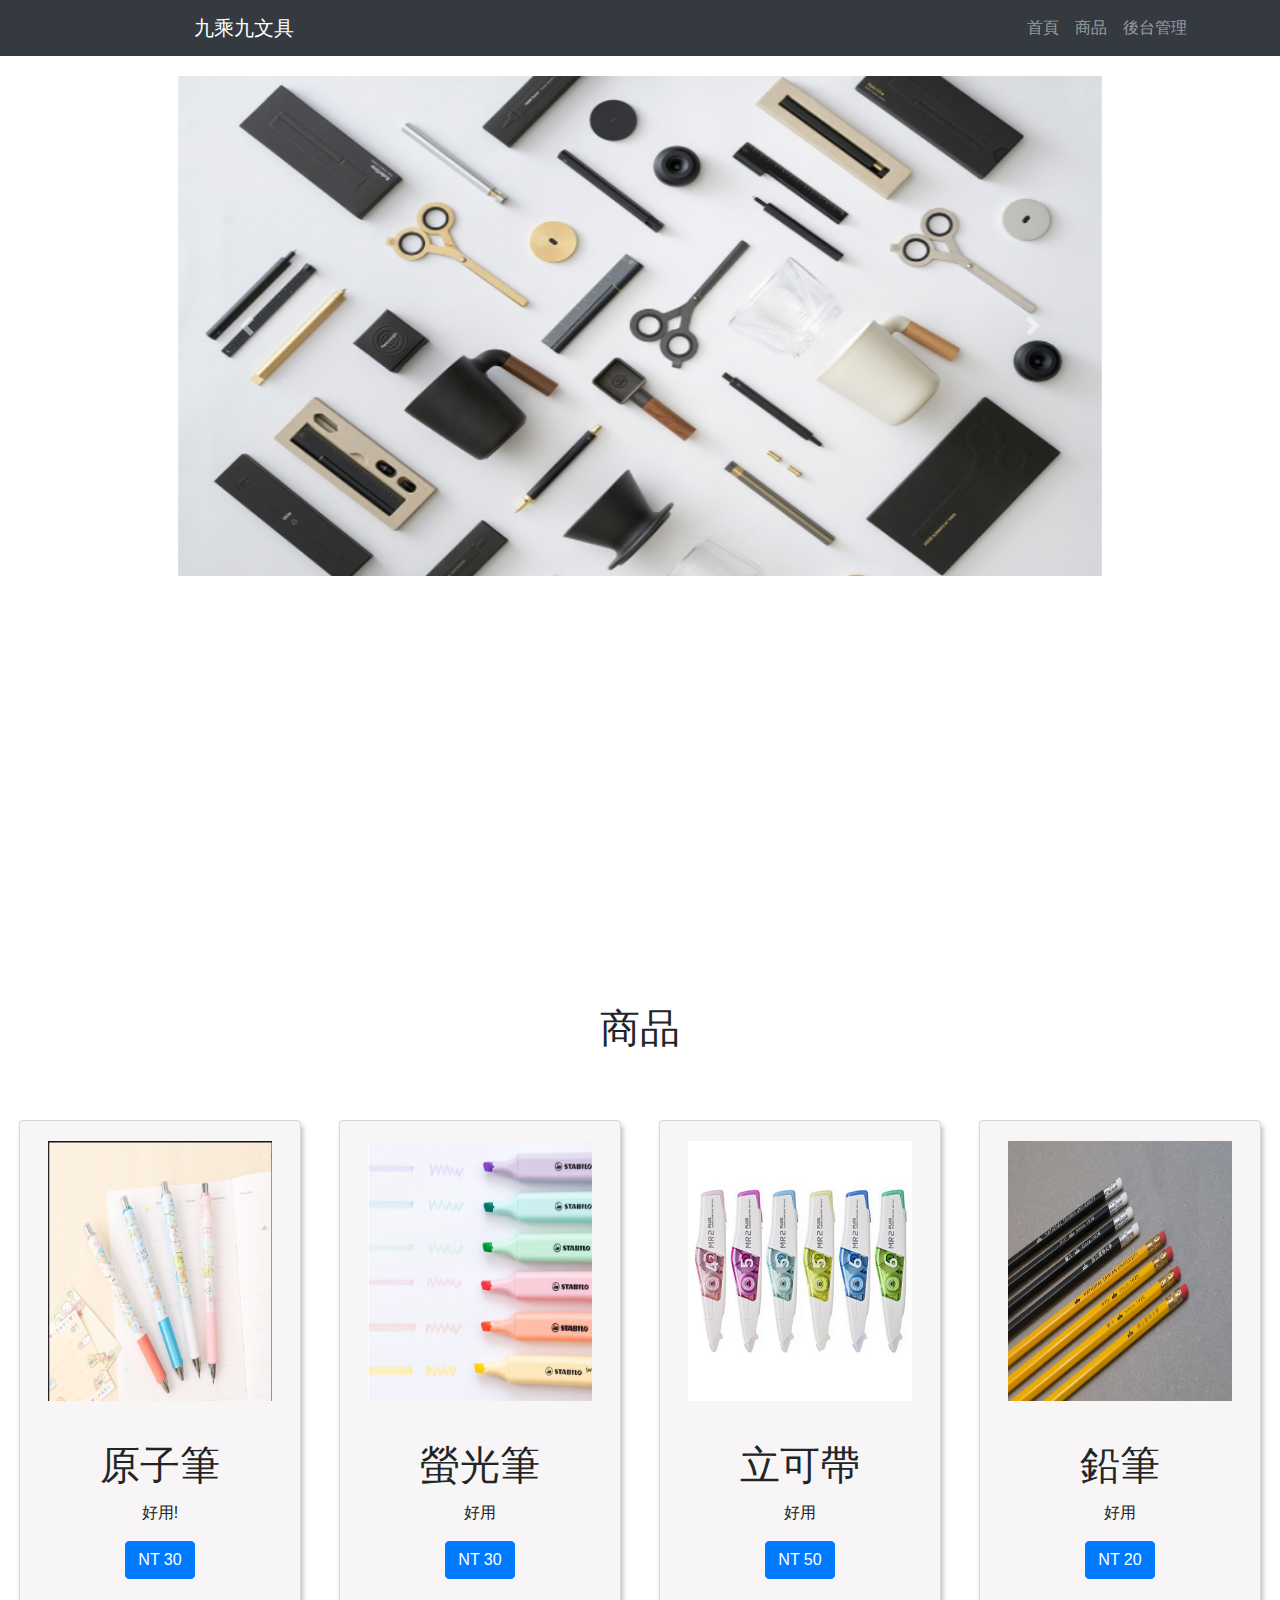
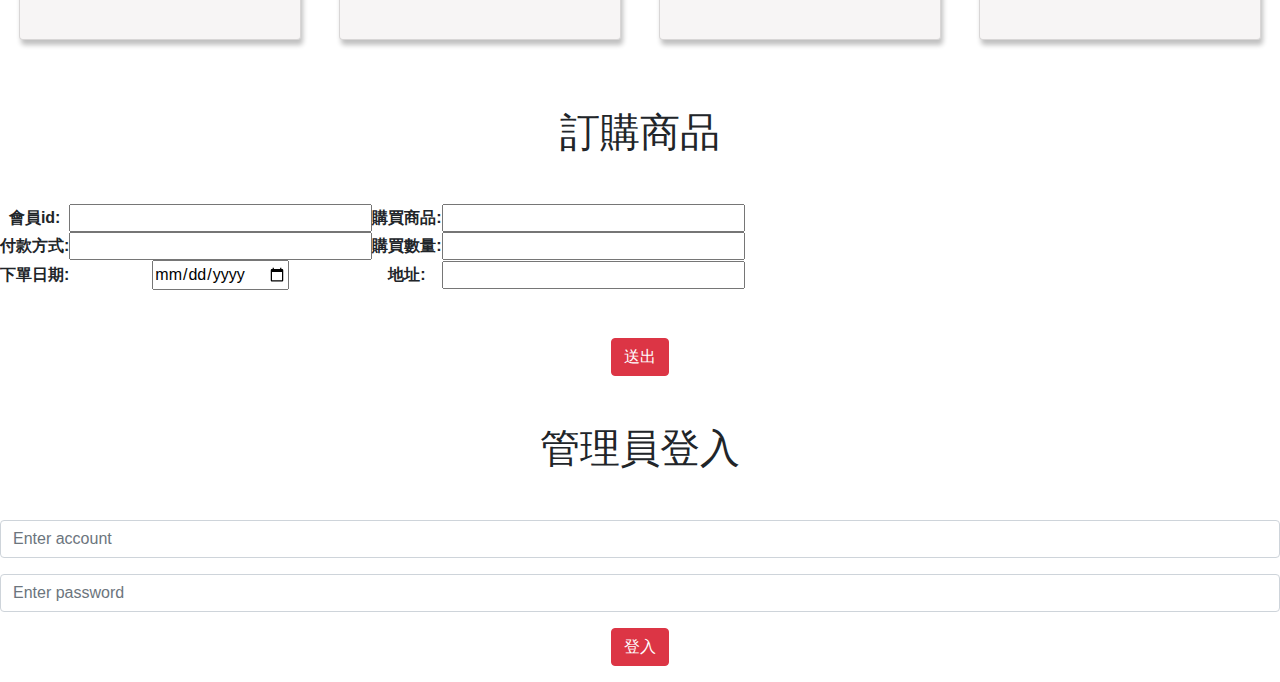
<file: index.html>
<!DOCTYPE html>
<html lang="en">
<head>
    <meta charset="UTF-8">
    <meta name="viewport" content="width=device-width, initial-scale=1.0">
    <title>9*9文具</title>
    <link rel="stylesheet" href="./style.css">
    <link rel="stylesheet" href="https://maxcdn.bootstrapcdn.com/bootstrap/4.5.2/css/bootstrap.min.css">

<!-- jQuery library -->
<script src="https://ajax.googleapis.com/ajax/libs/jquery/3.5.1/jquery.min.js"></script>

<!-- Popper JS -->
<script src="https://cdnjs.cloudflare.com/ajax/libs/popper.js/1.16.0/umd/popper.min.js"></script>

<!-- Latest compiled JavaScript -->
<script src="https://maxcdn.bootstrapcdn.com/bootstrap/4.5.2/js/bootstrap.min.js"></script>
</head>
<body>
    
        <nav class="navbar navbar-expand-sm navbar-dark bg-dark">
            <div class="container">
                <div class="logodiv">
            <a href="index.html" class="navbar-brand logo">九乘九文具</a>
        </div>
            <button data-target="#menu" class="navbar-toggler" data-toggle="collapse">
                <span class="navbar-toggler-icon"></span>
            </button> 

            <div class="collapse navbar-collapse" id="menu">
                <ul class="navbar-nav ml-auto" >
                    <li class="nav-items"><a href="index.html" class="nav-link">首頁</a></li>
                    <li class="nav-items"><a href="#carouselExampleControls" class="nav-link">商品</a></li>
                    <li class="nav-items"><a href="#login container" class="nav-link">後台管理</a></li>
                </ul>
            </div>
        </div>
        </nav>
        <!-- navbar end here -->
 <div class="main">
             <div id="carouselExampleControls" class="carousel slide" data-ride="carousel">
            <div class="carousel-inner">
              <div class="carousel-item active">
                <img src="./images/ad1.jpeg" class="d-block w-100" alt="...">
              </div>
              <div class="carousel-item">
                <img src="./images/ad1.jpeg" class="d-block w-100" alt="...">
              </div>
              <div class="carousel-item">
                <img src="./images/ad1.jpeg" class="d-block w-100" alt="...">
              </div>
              <div class="carousel-item">
                <img src="./images/ad1.jpeg" class="d-block w-100" alt="...">
              </div>
            </div>
            <a class="carousel-control-prev" href="#carouselExampleControls" role="button" data-slide="prev">
              <span class="carousel-control-prev-icon" aria-hidden="true"></span>
              <span class="sr-only">Previous</span>
            </a>
            <a class="carousel-control-next" href="#carouselExampleControls" role="button" data-slide="next">
              <span class="carousel-control-next-icon" aria-hidden="true"></span>
              <span class="sr-only">Next</span>
            </a>
          </div>
    </div>
 
    <!-- carousel end here -->


        <div id="product container-fluid"> 
        <h1 class="text-center text-bold text-gray m-5">商品</h1>
        <div class="allcard d-flex flex-wrap justify-content-around">
        
            <div class="card text-center">
                <img  class="card-img-top" src="./images/1.jpg"/>
                <div class="card-body">
                    <h1 class="card-title">原子筆</h1>
                    <p>好用!</p>
                    <button class="btn btn-primary">NT 30</button>
                </div>
            </div>
            <div class="card text-center">
                <img  class="card-img-top" src="./images/2.jpg"/>
                <div class="card-body">
                    <h1 class="card-title">螢光筆</h1>
                    <p>好用</p>
                    <button class="btn btn-primary">NT 30</button>
                </div>
            </div>
            <div class="card text-center">
                <img  class="card-img-top" src="./images/3.jpg"/>
                <div class="card-body">
                    <h1 class="card-title">立可帶</h1>
                    <p>好用</p>
                    <button class="btn btn-primary">NT 50</button>
                </div>
            </div>
            <div class="card text-center">
                <img  class="card-img-top" src="./images/4.jpg"/>
                <div class="card-body">
                    <h1 class="card-title">鉛筆</h1>
                    <p>好用</p>
                    <button class="btn btn-primary">NT 20</button>
                </div>
            </div>
        </div>
    </div>


    <div id="order_insert">
    <form name="form" action="http://127.0.0.1/final_project/order_insert.php" method="POST" accept-charset="UTF-8" align="center">
        <h1 class="text-center text-bold text-gray m-5">訂購商品</h1>
        <form action="" class="form col-4">
                       <table>
                        <tr>
                            <th>會員id:</th><td><input id="customer_id" type="text" name="customer_id" size="30" /></td>
                            <th>購買商品:</th><td ><input id="product_name" type="text" name="product_name" size="30" /></td>
                        </tr>
                        <tr>
                            <th>付款方式:</th><td><input id="payment" type="text" name="payment" size="30" /></td>
                            <th>購買數量:</th><td ><input id="quantity" type="text" name="quantity" size="30" /></td
                        </tr>
                        <tr>
                            <th>下單日期:</th><td><input id="order_date" type="date" name="order_date" size="30" /></td>      
                            <th>地址:</th><td><input id="require_address" type="text" name="require_address" size="30" /></td>
                        </tr>
                        </table>
            <div class="form-group m-5"><button type="submit" class="btn btn-danger">送出</button></div>
        </form>
    </div>

    <!-- product ends here -->

<!--
        <div class="container" id="customer"> 
        <h1 class="text-center text-bold">Join us</h1>
        <p>說明說明</p>
    </div>
-->    
    <!-- about end here -->
    <div id="login container">
        <form name="form" action="http://127.0.0.1/final_project/admin.html" method="POST" accept-charset="UTF-8" align="center">
        <h1 class="text-center text-bold text-gray m-5">管理員登入</h1>
        <form action="" class="form col-4">
            <div class="form-group"><input type="text" class="form-control" placeholder="Enter account"></div>
            <div class="form-group"><input type="password" class="form-control" placeholder="Enter password"></div>
            <div class="form-group"><button type="submit" class="btn btn-danger">登入</button></div>
            
        </form>

    </div>
</body>
</html>
</file>
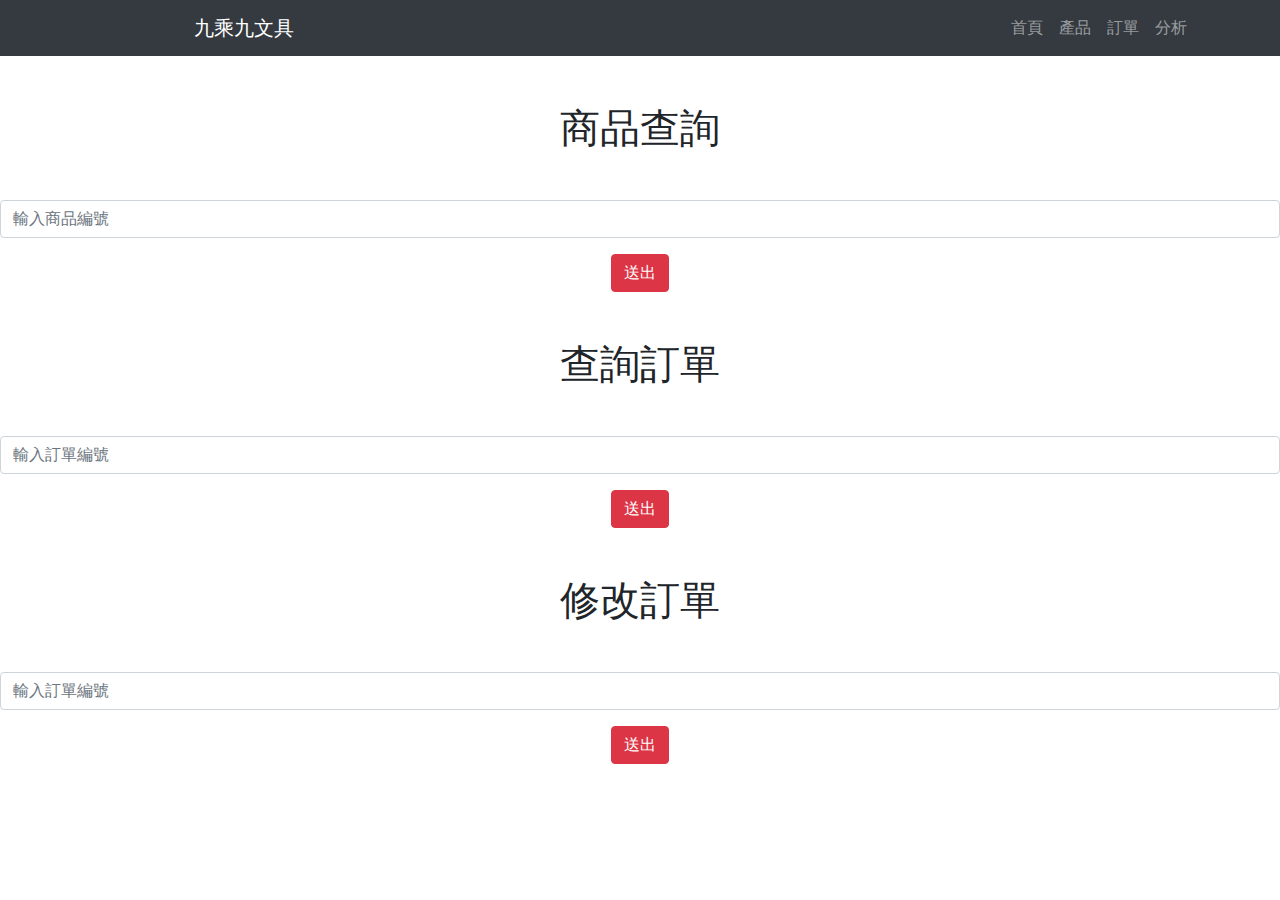
<file: admin.html>
<!DOCTYPE html>
<html lang="en">
<head>
    <meta charset="UTF-8">
    <meta name="viewport" content="width=device-width, initial-scale=1.0">
    <title>9*9文具</title>
    <link rel="stylesheet" href="./style.css">
    <link rel="stylesheet" href="https://maxcdn.bootstrapcdn.com/bootstrap/4.5.2/css/bootstrap.min.css">

<!-- jQuery library -->
<script src="https://ajax.googleapis.com/ajax/libs/jquery/3.5.1/jquery.min.js"></script>

<!-- Popper JS -->
<script src="https://cdnjs.cloudflare.com/ajax/libs/popper.js/1.16.0/umd/popper.min.js"></script>

<!-- Latest compiled JavaScript -->
<script src="https://maxcdn.bootstrapcdn.com/bootstrap/4.5.2/js/bootstrap.min.js"></script>
</head>
<body>
    
        <nav class="navbar navbar-expand-sm navbar-dark bg-dark">
            <div class="container">
                <div class="logodiv">
            <a href="admin.html" class="navbar-brand logo">九乘九文具</a>
        </div>
            <button data-target="#menu" class="navbar-toggler" data-toggle="collapse">
                <span class="navbar-toggler-icon"></span>
            </button> 

            <div class="collapse navbar-collapse" id="menu">
                <ul class="navbar-nav ml-auto" >
                <li class="nav-items"><a href="admin.html" class="nav-link">首頁</a></li>
                <li class="nav-items"><a href="product.html" class="nav-link">產品</a></li>
                <li class="nav-items"><a href="order.html" class="nav-link">訂單</a></li>
                <li class="nav-items"><a href="analysis.php" class="nav-link">分析</a></li>
                </ul>
            </div>
        </div>
        </nav>
        <!-- navbar end here -->
<!--product search-->
 <div id="product_search">
    <form name="form" action="http://127.0.0.1/final_project/product_search.php" method="POST" accept-charset="UTF-8" align="center">
        <h1 class="text-center text-bold text-gray m-5">商品查詢</h1>
        <form action="" class="form col-4">
            <!--<div class="form-group"><input type="text" name="product_id" class="form-control" placeholder="輸入商品編號"></div>-->
            <div class="form-group"><input type="text" name="product_id" class="form-control" placeholder="輸入商品編號"></div>
            <div class="form-group"><button type="submit" class="btn btn-danger">送出</button></div>
        </form>
    </div>
 
 <!--查詢訂單-->

    <div id="order_search">
    <form name="form" action="http://127.0.0.1/final_project/order_search.php" method="POST" accept-charset="UTF-8" align="center">
        <h1 class="text-center text-bold text-gray m-5">查詢訂單</h1>
        <form action="" class="form col-4">
            <div class="form-group"><input type="text" name="order_id" class="form-control" placeholder="輸入訂單編號"></div>
            <div class="form-group"><button type="submit" class="btn btn-danger">送出</button></div>
        </form>
    </div>


     <!--修改訂單-->

    <div id="order_update">
    <form name="form" action="http://127.0.0.1/final_project/order_update.php" method="POST" accept-charset="UTF-8" align="center">
        <h1 class="text-center text-bold text-gray m-5">修改訂單</h1>
        <form action="" class="form col-4">
            <div class="form-group"><input type="text" name="order_id" class="form-control" placeholder="輸入訂單編號"></div>
            <div class="form-group"><button type="submit" class="btn btn-danger">送出</button></div>
        </form>
    </div>


<!--賣場分析-->

</body>
</html>
</file>
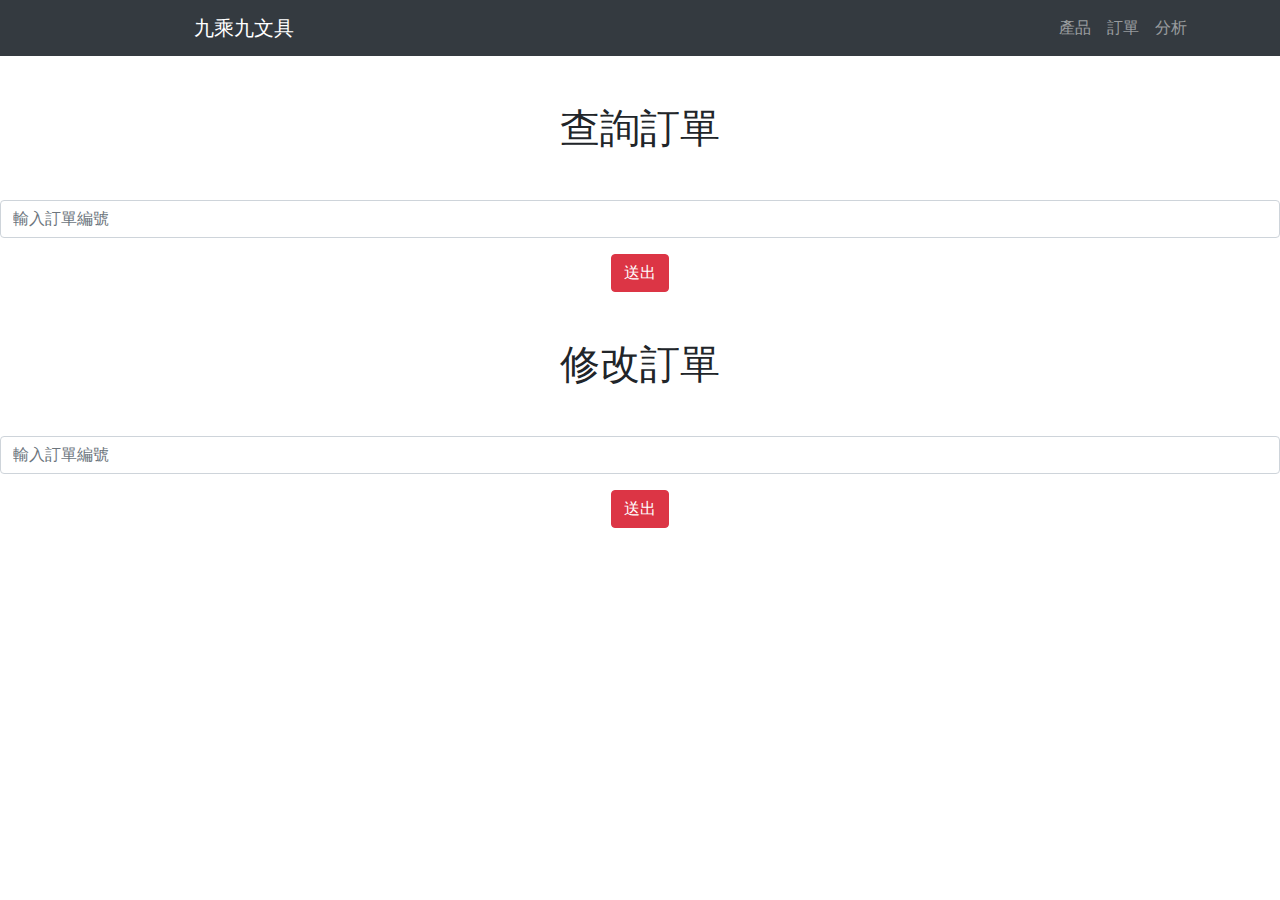
<file: order.html>
<!DOCTYPE html>
<html lang="en">
<head>
    <meta charset="UTF-8">
    <meta name="viewport" content="width=device-width, initial-scale=1.0">
    <title>9*9文具</title>
    <link rel="stylesheet" href="./style.css">
    <link rel="stylesheet" href="https://maxcdn.bootstrapcdn.com/bootstrap/4.5.2/css/bootstrap.min.css">

<!-- jQuery library -->
<script src="https://ajax.googleapis.com/ajax/libs/jquery/3.5.1/jquery.min.js"></script>

<!-- Popper JS -->
<script src="https://cdnjs.cloudflare.com/ajax/libs/popper.js/1.16.0/umd/popper.min.js"></script>

<!-- Latest compiled JavaScript -->
<script src="https://maxcdn.bootstrapcdn.com/bootstrap/4.5.2/js/bootstrap.min.js"></script>
</head>
<body>
    
        <nav class="navbar navbar-expand-sm navbar-dark bg-dark">
            <div class="container">
                <div class="logodiv">
            <a href="admin.html" class="navbar-brand logo">九乘九文具</a>
        </div>
            <button data-target="#menu" class="navbar-toggler" data-toggle="collapse">
                <span class="navbar-toggler-icon"></span>
            </button> 

            <div class="collapse navbar-collapse" id="menu">
                <ul class="navbar-nav ml-auto" >
                    <li class="nav-items"><a href="product.html" class="nav-link">產品</a></li>
                    <li class="nav-items"><a href="order.html" class="nav-link">訂單</a></li>
                    <li class="nav-items"><a href="analysis.php" class="nav-link">分析</a></li>
                </ul>
            </div>
        </div>
        </nav>

        <!--navi-->


    <!--查詢訂單-->

    <div id="order_search">
    <form name="form" action="http://127.0.0.1/final_project/order_search.php" method="POST" accept-charset="UTF-8" align="center">
        <h1 class="text-center text-bold text-gray m-5">查詢訂單</h1>
        <form action="" class="form col-4">
            <div class="form-group"><input type="text" name="order_id" class="form-control" placeholder="輸入訂單編號"></div>
            <div class="form-group"><button type="submit" class="btn btn-danger">送出</button></div>
        </form>
    </div>

    <!--修改訂單-->

    <div id="order_update">
    <form name="form" action="http://127.0.0.1/final_project/order_update.php" method="POST" accept-charset="UTF-8" align="center">
        <h1 class="text-center text-bold text-gray m-5">修改訂單</h1>
        <form action="" class="form col-4">
            <div class="form-group"><input type="text" name="order_id" class="form-control" placeholder="輸入訂單編號"></div>
            <div class="form-group"><button type="submit" class="btn btn-danger">送出</button></div>
        </form>
    </div>
</body>
</html>
</file>
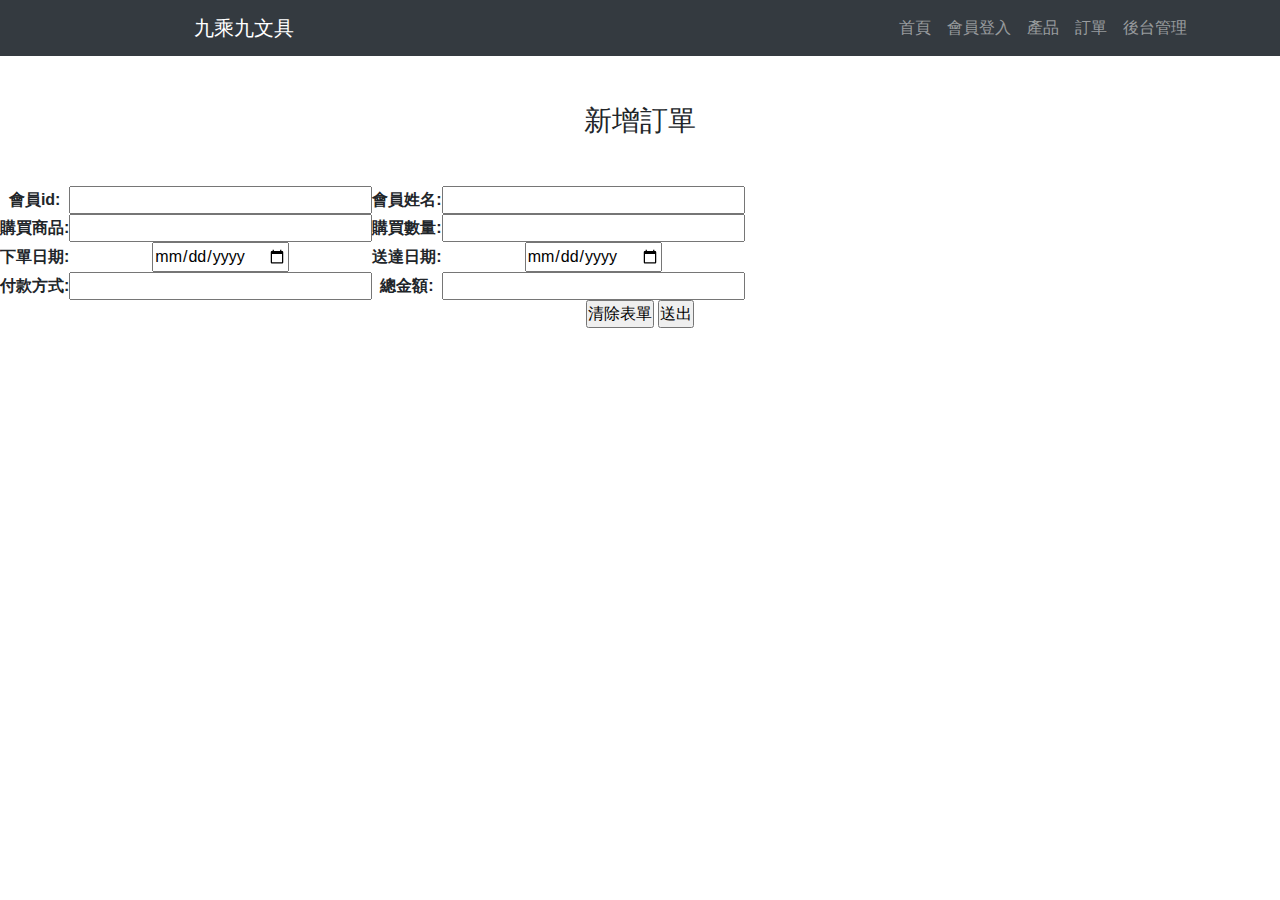
<file: order_insert.html>
<!DOCTYPE html>
<html lang="en">
<head>
    <meta charset="UTF-8">
    <meta name="viewport" content="width=device-width, initial-scale=1.0">
    <title>9*9文具</title>
    <link rel="stylesheet" href="./style.css">
    <link rel="stylesheet" href="https://maxcdn.bootstrapcdn.com/bootstrap/4.5.2/css/bootstrap.min.css">

<!-- jQuery library -->
<script src="https://ajax.googleapis.com/ajax/libs/jquery/3.5.1/jquery.min.js"></script>

<!-- Popper JS -->
<script src="https://cdnjs.cloudflare.com/ajax/libs/popper.js/1.16.0/umd/popper.min.js"></script>

<!-- Latest compiled JavaScript -->
<script src="https://maxcdn.bootstrapcdn.com/bootstrap/4.5.2/js/bootstrap.min.js"></script>
</head>
<body>
    
        <nav class="navbar navbar-expand-sm navbar-dark bg-dark">
            <div class="container">
                <div class="logodiv">
            <a href="#" class="navbar-brand logo">九乘九文具</a>
        </div>
            <button data-target="#menu" class="navbar-toggler" data-toggle="collapse">
                <span class="navbar-toggler-icon"></span>
            </button> 

            <div class="collapse navbar-collapse" id="menu">
                <ul class="navbar-nav ml-auto" >
                    <li class="nav-items"><a href="index.html" class="nav-link">首頁</a></li>
                    <li class="nav-items"><a href="#login container" class="nav-link">會員登入</a></li>
                    <li class="nav-items"><a href="product.html" class="nav-link">產品</a></li>
                    <li class="nav-items"><a href="order.html" class="nav-link">訂單</a></li>
                    <li class="nav-items"><a href="#admin" class="nav-link">後台管理</a></li>
                </ul>
            </div>
        </div>
        </nav>

        <!--navi-->

       <div id="order container-fluid">
       <form name="form" action="http://127.0.0.1/final_project/order_insert.php" method="POST" accept-charset="UTF-8" align="center">
            <div class="detail_box clearfix">
                <div class="link_box">
                    <h3 class="text-center text-bold m-5">新增訂單</h3>
                    <ul>
                        <table align="center">
                        <tr>
                            <th>會員id:</th><td><input id="customer_id" type="text" name="customer_id" size="30" /></td>
                            <th>會員姓名:</th><td><input id="customer_name" type="text" name="customer_name" size="30" /></td>
                        </tr>
                        <tr>
                           
                            <th>購買商品:</th><td><input id="product_name" type="text" name="product_name" size="30" /></td>
                            <th>購買數量:</th><td><input id="order_date" type="text" name="order_date" size="30" /></td
                        </tr>
                        <tr>
                           
                            <th>下單日期:</th><td><input id="order_date" type="date" name="order_date" size="30" /></td>      
                            <th>送達日期:</th><td><input id="require_date" type="date" name="require_date" size="30" /></td>
                        </tr>
                        <tr>
                         
                            <th>付款方式:</th><td><input id="payment" type="text" name="payment" size="30" /></td>
                            <th>總金額:</th><td><input id="sum" type="text" name="sum" size="30" /></td>
                     
                        </tr>
                        </table>
                        <input type="reset" value="清除表單">
                        <input type="submit" align="right" value="送出">
                        </br>
                    </ul>
                </div>
            </div>
        </form>
    </div>    
</body>
</html>
</file>
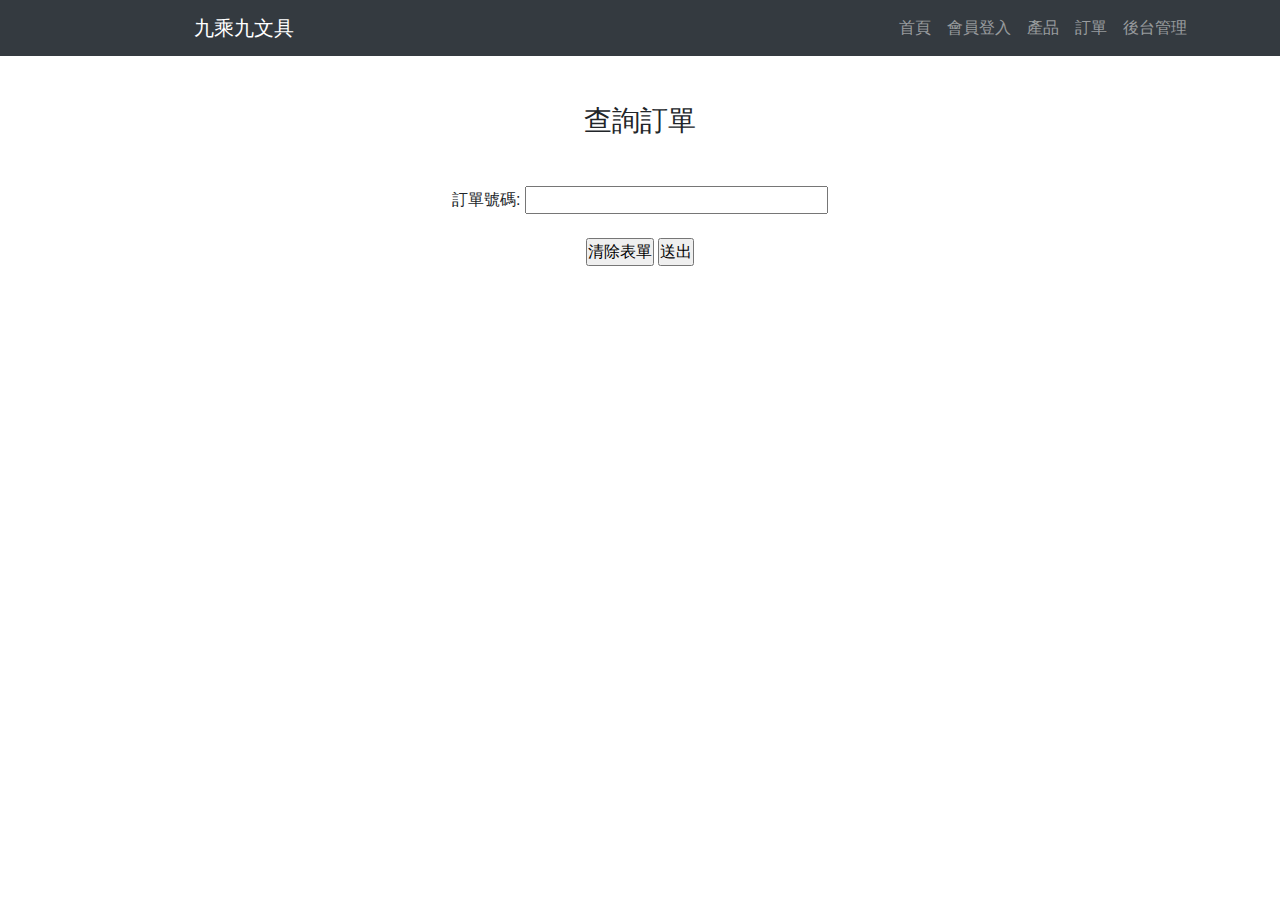
<file: order_search.html>
<!DOCTYPE html>
<html lang="en">
<head>
    <meta charset="UTF-8">
    <meta name="viewport" content="width=device-width, initial-scale=1.0">
    <title>9*9文具</title>
    <link rel="stylesheet" href="./style.css">
    <link rel="stylesheet" href="https://maxcdn.bootstrapcdn.com/bootstrap/4.5.2/css/bootstrap.min.css">

<!-- jQuery library -->
<script src="https://ajax.googleapis.com/ajax/libs/jquery/3.5.1/jquery.min.js"></script>

<!-- Popper JS -->
<script src="https://cdnjs.cloudflare.com/ajax/libs/popper.js/1.16.0/umd/popper.min.js"></script>

<!-- Latest compiled JavaScript -->
<script src="https://maxcdn.bootstrapcdn.com/bootstrap/4.5.2/js/bootstrap.min.js"></script>
</head>
<body>
    
        <nav class="navbar navbar-expand-sm navbar-dark bg-dark">
            <div class="container">
                <div class="logodiv">
            <a href="index.html" class="navbar-brand logo">九乘九文具</a>
        </div>
            <button data-target="#menu" class="navbar-toggler" data-toggle="collapse">
                <span class="navbar-toggler-icon"></span>
            </button> 

            <div class="collapse navbar-collapse" id="menu">
                <ul class="navbar-nav ml-auto" >
                    <li class="nav-items"><a href="index.html" class="nav-link">首頁</a></li>
                    <li class="nav-items"><a href="#login container" class="nav-link">會員登入</a></li>
                    <li class="nav-items"><a href="product.html" class="nav-link">產品</a></li>
                    <li class="nav-items"><a href="order.html" class="nav-link">訂單</a></li>
                    <li class="nav-items"><a href="#admin" class="nav-link">後台管理</a></li>
                </ul>
            </div>
        </div>
        </nav>

        <!--navi-->

     <!--查詢產品-->

    <div id="product container-fluid">
       <!-- <form name="form" action="http://127.0.0.1/product_search.php" method="POST" accept-charset="UTF-8" align="center">  -->
       <form name="form" action="http://127.0.0.1/final_project/order_search.php" method="POST" accept-charset="UTF-8" align="center">
            <div class="detail_box clearfix">
                <div class="link_box">
                    <h3 class="text-center text-bold m-5">查詢訂單</h3>
                    <ul>
                        <li>
                            訂單號碼: <input type="text" name="order_id" size="30" /> <br/><br/>
                        </li>
                        <input type="reset" value="清除表單">
                        <input type="submit" align="right" value="送出">
                        </br>
                    </ul>
                </div>
            </div>
        </form>
    </div>    
</body>

</html>
</file>
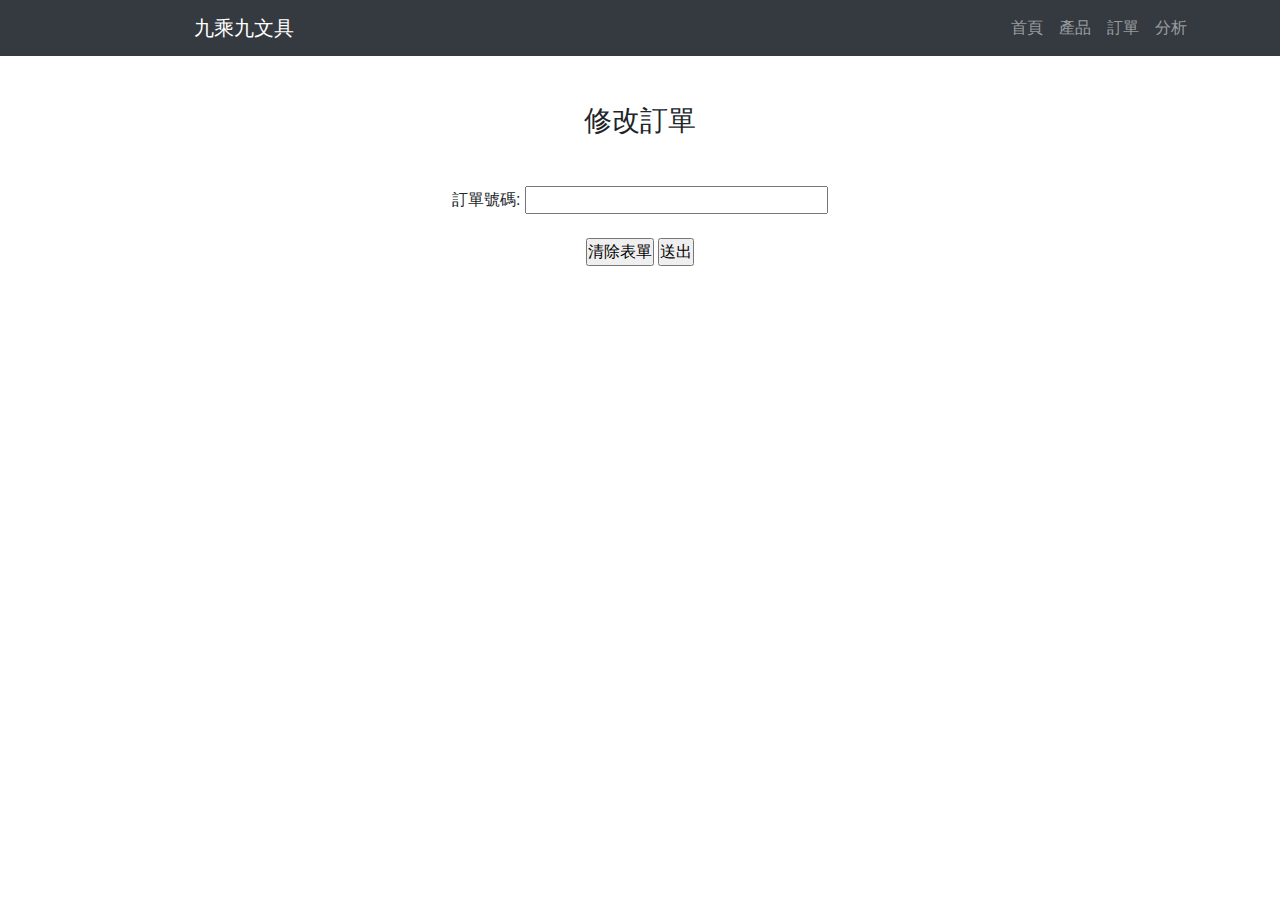
<file: order_update.html>
<!DOCTYPE html>
<html lang="en">
<head>
    <meta charset="UTF-8">
    <meta name="viewport" content="width=device-width, initial-scale=1.0">
    <title>9*9文具</title>
    <link rel="stylesheet" href="./style.css">
    <link rel="stylesheet" href="https://maxcdn.bootstrapcdn.com/bootstrap/4.5.2/css/bootstrap.min.css">

<!-- jQuery library -->
<script src="https://ajax.googleapis.com/ajax/libs/jquery/3.5.1/jquery.min.js"></script>

<!-- Popper JS -->
<script src="https://cdnjs.cloudflare.com/ajax/libs/popper.js/1.16.0/umd/popper.min.js"></script>

<!-- Latest compiled JavaScript -->
<script src="https://maxcdn.bootstrapcdn.com/bootstrap/4.5.2/js/bootstrap.min.js"></script>
</head>
<body>
    
        <nav class="navbar navbar-expand-sm navbar-dark bg-dark">
            <div class="container">
                <div class="logodiv">
            <a href="admin.html" class="navbar-brand logo">九乘九文具</a>
        </div>
            <button data-target="#menu" class="navbar-toggler" data-toggle="collapse">
                <span class="navbar-toggler-icon"></span>
            </button> 

            <div class="collapse navbar-collapse" id="menu">
                <ul class="navbar-nav ml-auto" >
                <li class="nav-items"><a href="admin.html" class="nav-link">首頁</a></li>
                <li class="nav-items"><a href="product.html" class="nav-link">產品</a></li>
                <li class="nav-items"><a href="order.html" class="nav-link">訂單</a></li>
                <li class="nav-items"><a href="analysis.php" class="nav-link">分析</a></li>
                </ul>
            </div>
        </div>
        </nav>

        <!--navi-->

     <!--查詢產品-->

    <div id="product container-fluid">
       <!-- <form name="form" action="http://127.0.0.1/product_search.php" method="POST" accept-charset="UTF-8" align="center">  -->
       <form name="form" action="http://127.0.0.1/final_project/order_update.php" method="POST" accept-charset="UTF-8" align="center">
            <div class="detail_box clearfix">
                <div class="link_box">
                    <h3 class="text-center text-bold m-5">修改訂單</h3>
                    <ul>
                        <li>
                            訂單號碼: <input type="text" name="product_id" size="30" /> <br/><br/>
                        </li>
                        <input type="reset" value="清除表單">
                        <input type="submit" align="right" value="送出">
                        </br>
                    </ul>
                </div>
            </div>
        </form>
    </div>     
</body>

</html>
</file>
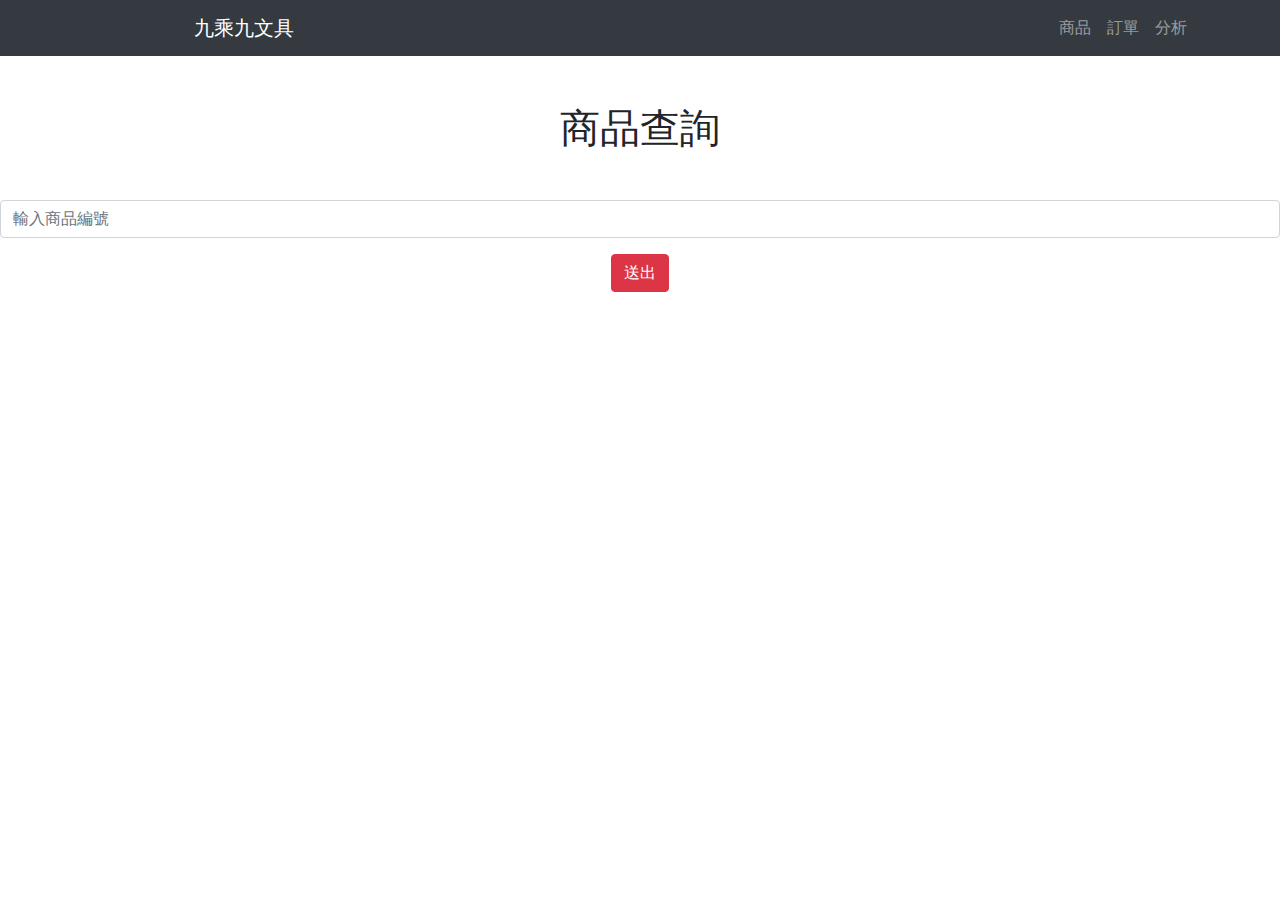
<file: product.html>
<!DOCTYPE html>
<html lang="en">
<head>
    <meta charset="UTF-8">
    <meta name="viewport" content="width=device-width, initial-scale=1.0">
    <title>9*9文具</title>
    <link rel="stylesheet" href="./style.css">
    <link rel="stylesheet" href="https://maxcdn.bootstrapcdn.com/bootstrap/4.5.2/css/bootstrap.min.css">

<!-- jQuery library -->
<script src="https://ajax.googleapis.com/ajax/libs/jquery/3.5.1/jquery.min.js"></script>

<!-- Popper JS -->
<script src="https://cdnjs.cloudflare.com/ajax/libs/popper.js/1.16.0/umd/popper.min.js"></script>

<!-- Latest compiled JavaScript -->
<script src="https://maxcdn.bootstrapcdn.com/bootstrap/4.5.2/js/bootstrap.min.js"></script>
</head>
<body>
    
        <nav class="navbar navbar-expand-sm navbar-dark bg-dark">
            <div class="container">
                <div class="logodiv">
            <a href="admin.html" class="navbar-brand logo">九乘九文具</a>
        </div>
            <button data-target="#menu" class="navbar-toggler" data-toggle="collapse">
                <span class="navbar-toggler-icon"></span>
            </button> 

            <div class="collapse navbar-collapse" id="menu">
                <ul class="navbar-nav ml-auto" >
                    
                    
                    <li class="nav-items"><a href="product.html" class="nav-link">商品</a></li>
                    <li class="nav-items"><a href="order.html" class="nav-link">訂單</a></li>
                    <li class="nav-items"><a href="analysis.php" class="nav-link">分析</a></li>
                </ul>
            </div>
        </div>
        </nav>

        <!--navi-->


<!--navi end-->

    <!--product end-->
    <div id="product search">
    <form name="form" action="http://127.0.0.1/final_project/product_search.php" method="POST" accept-charset="UTF-8" align="center">
        <h1 class="text-center text-bold text-gray m-5">商品查詢</h1>
        <form action="" class="form col-4">
            <!--<div class="form-group"><input type="text" name="product_id" class="form-control" placeholder="輸入商品編號"></div>-->
            <div class="form-group"><input type="text" name="product_id" class="form-control" placeholder="輸入商品編號"></div>
            <div class="form-group"><button type="submit" class="btn btn-danger">送出</button></div>
        </form>
    </div>


</body>
</html>
</file>
<file: style.css>
*{
    margin: 0;
    padding: 0;
    box-sizing: border-box;
    /* background-color: #eee; */
}
body{
    /*about us 那塊*/
   /* background-color: rgb(248, 244, 244); */
    background-image: linear-gradient(to right,#ffffff,#ffffff,#ffffff,rgb(255, 255, 255));
}
.logo{
    transition: 10s;
    /* animation: logo 5s infinite; */
}
@keyframes logo{
   0%{
       letter-spacing: 3px;
       font-size: 30px;
       font-weight: bold;
       color: wheat;
   }
   50%{
    letter-spacing: 6px;
    font-size: 30px;
    font-weight: bold;
    color: red;
   }
   75%{
    letter-spacing: 3px;
    font-weight: bold;
    color: whitesmoke;
   }
}
.logodiv{
    text-align: center;
    width: 30%;
}
.carousel{
    width: 85%;
    height: 300px !important;
    margin: 0px auto;
    display: flex;
    transform: translate(0%,40%);
    z-index: 5;
    align-items: center;
}
.carousel-inner img{
    width: 85%;
    height: 500px;
    /* object-fit: cover; */
}
.main{

    height: 100vh;
    width: 85%;
    margin: 0 auto;
    
}
#customer{
    /* About下面的文字說明 */
    height: 100vh;
    width: 100%;
    /* background-color: rgb(167, 120, 120);    */
    color: rgb(117, 112, 110);
}
#customer h1{
   /* about字的顏色 */
     color: rgb(126, 118, 114);
     padding: 20px;
     transition: 10s;
     animation: text 5s infinite;
     /* display: inline; */
}

#customer p{
    width: 80%;
    justify-content: center;
    margin: 0 auto;
}
.product_search{
color: rgb(117, 112, 110);
width: 100%;
height: 100vh;
}


.allcard{
    /* 商品圖背景 */
    background-color: white !important;
}
.card{
    
    width: 22%;
    height: 520px;
    margin: 20px auto;
    border: 25px;
    /* color: #FFF; */
    box-shadow: 2px 5px 5px silver;
     background-color:rgba(218, 211, 211, 0.219) !important;
     transition: 0.5s;

}
.card:hover{
    border: 0px;
}
.card img{
    height: 300px;
    width: 80%;
    padding: 20px 0;
    margin: 0 auto;
}
#login{
    width: 100%;
    height: 100vh;
    margin: 0 auto;

}
#login h1{
    padding: 20px;
    color: rgb(126, 118, 114);
}



.form{
    text-align: center;
    margin: 0 auto;
}


/* 進入menu後的navi */
.navigation ul {           /* 導覽列整體(ul)設定*/
    margin: 10;             /* 取消外距，設定為0*/
    padding: 4px;          /* 內部距離，設定為4px*/
    text-align: center;    /* 文字置中*/
}
.navigation ul li {        /* 按鈕個別設定*/
    list-style-type: none; /* 取消前面的小黑點*/
    display: inline;       /* 成一行排列*/
    margin: 0 5px;         /* 外距設定為0.5px*/
    font-size: 15px;       /* 字體大小15px*/
}
.navigation ul li a {       /* 超連結設定*/
    color: rgb(126, 118, 114);
    padding: 20px;
    transition: 10s;
    animation: text 5s infinite;       
    text-decoration: none; 
}

#order h3{
    padding: 20px;
    color: rgb(126, 118, 114);
}
 
#contents {
    clear: both;
    width: 760px;
    margin: 10px auto 30px auto;
    padding: 20px;
    background-color: #FFFFFF;
}
</file>
